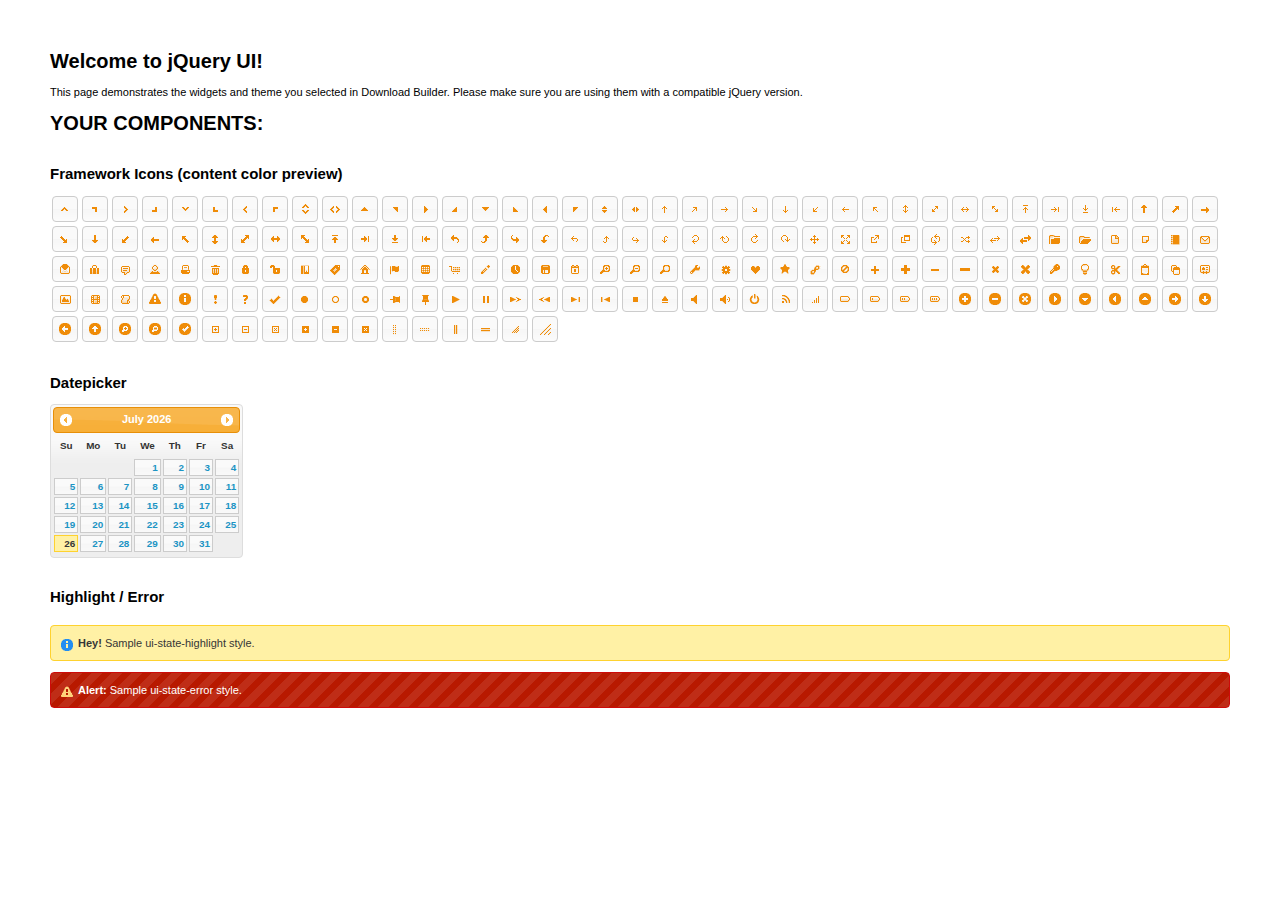
<file: static/jquery-ui-1.11.1.custom/index.html>
<!doctype html>
<html lang="us">
<head>
	<meta charset="utf-8">
	<title>jQuery UI Example Page</title>
	<link href="jquery-ui.css" rel="stylesheet">
	<style>
	body{
		font: 62.5% "Trebuchet MS", sans-serif;
		margin: 50px;
	}
	.demoHeaders {
		margin-top: 2em;
	}
	#dialog-link {
		padding: .4em 1em .4em 20px;
		text-decoration: none;
		position: relative;
	}
	#dialog-link span.ui-icon {
		margin: 0 5px 0 0;
		position: absolute;
		left: .2em;
		top: 50%;
		margin-top: -8px;
	}
	#icons {
		margin: 0;
		padding: 0;
	}
	#icons li {
		margin: 2px;
		position: relative;
		padding: 4px 0;
		cursor: pointer;
		float: left;
		list-style: none;
	}
	#icons span.ui-icon {
		float: left;
		margin: 0 4px;
	}
	.fakewindowcontain .ui-widget-overlay {
		position: absolute;
	}
	select {
		width: 200px;
	}
	</style>
</head>
<body>

<h1>Welcome to jQuery UI!</h1>

<div class="ui-widget">
	<p>This page demonstrates the widgets and theme you selected in Download Builder. Please make sure you are using them with a compatible jQuery version.</p>
</div>

<h1>YOUR COMPONENTS:</h1>












<h2 class="demoHeaders">Framework Icons (content color preview)</h2>
<ul id="icons" class="ui-widget ui-helper-clearfix">
	<li class="ui-state-default ui-corner-all" title=".ui-icon-carat-1-n"><span class="ui-icon ui-icon-carat-1-n"></span></li>
	<li class="ui-state-default ui-corner-all" title=".ui-icon-carat-1-ne"><span class="ui-icon ui-icon-carat-1-ne"></span></li>
	<li class="ui-state-default ui-corner-all" title=".ui-icon-carat-1-e"><span class="ui-icon ui-icon-carat-1-e"></span></li>
	<li class="ui-state-default ui-corner-all" title=".ui-icon-carat-1-se"><span class="ui-icon ui-icon-carat-1-se"></span></li>
	<li class="ui-state-default ui-corner-all" title=".ui-icon-carat-1-s"><span class="ui-icon ui-icon-carat-1-s"></span></li>
	<li class="ui-state-default ui-corner-all" title=".ui-icon-carat-1-sw"><span class="ui-icon ui-icon-carat-1-sw"></span></li>
	<li class="ui-state-default ui-corner-all" title=".ui-icon-carat-1-w"><span class="ui-icon ui-icon-carat-1-w"></span></li>
	<li class="ui-state-default ui-corner-all" title=".ui-icon-carat-1-nw"><span class="ui-icon ui-icon-carat-1-nw"></span></li>
	<li class="ui-state-default ui-corner-all" title=".ui-icon-carat-2-n-s"><span class="ui-icon ui-icon-carat-2-n-s"></span></li>
	<li class="ui-state-default ui-corner-all" title=".ui-icon-carat-2-e-w"><span class="ui-icon ui-icon-carat-2-e-w"></span></li>
	<li class="ui-state-default ui-corner-all" title=".ui-icon-triangle-1-n"><span class="ui-icon ui-icon-triangle-1-n"></span></li>
	<li class="ui-state-default ui-corner-all" title=".ui-icon-triangle-1-ne"><span class="ui-icon ui-icon-triangle-1-ne"></span></li>
	<li class="ui-state-default ui-corner-all" title=".ui-icon-triangle-1-e"><span class="ui-icon ui-icon-triangle-1-e"></span></li>
	<li class="ui-state-default ui-corner-all" title=".ui-icon-triangle-1-se"><span class="ui-icon ui-icon-triangle-1-se"></span></li>
	<li class="ui-state-default ui-corner-all" title=".ui-icon-triangle-1-s"><span class="ui-icon ui-icon-triangle-1-s"></span></li>
	<li class="ui-state-default ui-corner-all" title=".ui-icon-triangle-1-sw"><span class="ui-icon ui-icon-triangle-1-sw"></span></li>
	<li class="ui-state-default ui-corner-all" title=".ui-icon-triangle-1-w"><span class="ui-icon ui-icon-triangle-1-w"></span></li>
	<li class="ui-state-default ui-corner-all" title=".ui-icon-triangle-1-nw"><span class="ui-icon ui-icon-triangle-1-nw"></span></li>
	<li class="ui-state-default ui-corner-all" title=".ui-icon-triangle-2-n-s"><span class="ui-icon ui-icon-triangle-2-n-s"></span></li>
	<li class="ui-state-default ui-corner-all" title=".ui-icon-triangle-2-e-w"><span class="ui-icon ui-icon-triangle-2-e-w"></span></li>
	<li class="ui-state-default ui-corner-all" title=".ui-icon-arrow-1-n"><span class="ui-icon ui-icon-arrow-1-n"></span></li>
	<li class="ui-state-default ui-corner-all" title=".ui-icon-arrow-1-ne"><span class="ui-icon ui-icon-arrow-1-ne"></span></li>
	<li class="ui-state-default ui-corner-all" title=".ui-icon-arrow-1-e"><span class="ui-icon ui-icon-arrow-1-e"></span></li>
	<li class="ui-state-default ui-corner-all" title=".ui-icon-arrow-1-se"><span class="ui-icon ui-icon-arrow-1-se"></span></li>
	<li class="ui-state-default ui-corner-all" title=".ui-icon-arrow-1-s"><span class="ui-icon ui-icon-arrow-1-s"></span></li>
	<li class="ui-state-default ui-corner-all" title=".ui-icon-arrow-1-sw"><span class="ui-icon ui-icon-arrow-1-sw"></span></li>
	<li class="ui-state-default ui-corner-all" title=".ui-icon-arrow-1-w"><span class="ui-icon ui-icon-arrow-1-w"></span></li>
	<li class="ui-state-default ui-corner-all" title=".ui-icon-arrow-1-nw"><span class="ui-icon ui-icon-arrow-1-nw"></span></li>
	<li class="ui-state-default ui-corner-all" title=".ui-icon-arrow-2-n-s"><span class="ui-icon ui-icon-arrow-2-n-s"></span></li>
	<li class="ui-state-default ui-corner-all" title=".ui-icon-arrow-2-ne-sw"><span class="ui-icon ui-icon-arrow-2-ne-sw"></span></li>
	<li class="ui-state-default ui-corner-all" title=".ui-icon-arrow-2-e-w"><span class="ui-icon ui-icon-arrow-2-e-w"></span></li>
	<li class="ui-state-default ui-corner-all" title=".ui-icon-arrow-2-se-nw"><span class="ui-icon ui-icon-arrow-2-se-nw"></span></li>
	<li class="ui-state-default ui-corner-all" title=".ui-icon-arrowstop-1-n"><span class="ui-icon ui-icon-arrowstop-1-n"></span></li>
	<li class="ui-state-default ui-corner-all" title=".ui-icon-arrowstop-1-e"><span class="ui-icon ui-icon-arrowstop-1-e"></span></li>
	<li class="ui-state-default ui-corner-all" title=".ui-icon-arrowstop-1-s"><span class="ui-icon ui-icon-arrowstop-1-s"></span></li>
	<li class="ui-state-default ui-corner-all" title=".ui-icon-arrowstop-1-w"><span class="ui-icon ui-icon-arrowstop-1-w"></span></li>
	<li class="ui-state-default ui-corner-all" title=".ui-icon-arrowthick-1-n"><span class="ui-icon ui-icon-arrowthick-1-n"></span></li>
	<li class="ui-state-default ui-corner-all" title=".ui-icon-arrowthick-1-ne"><span class="ui-icon ui-icon-arrowthick-1-ne"></span></li>
	<li class="ui-state-default ui-corner-all" title=".ui-icon-arrowthick-1-e"><span class="ui-icon ui-icon-arrowthick-1-e"></span></li>
	<li class="ui-state-default ui-corner-all" title=".ui-icon-arrowthick-1-se"><span class="ui-icon ui-icon-arrowthick-1-se"></span></li>
	<li class="ui-state-default ui-corner-all" title=".ui-icon-arrowthick-1-s"><span class="ui-icon ui-icon-arrowthick-1-s"></span></li>
	<li class="ui-state-default ui-corner-all" title=".ui-icon-arrowthick-1-sw"><span class="ui-icon ui-icon-arrowthick-1-sw"></span></li>
	<li class="ui-state-default ui-corner-all" title=".ui-icon-arrowthick-1-w"><span class="ui-icon ui-icon-arrowthick-1-w"></span></li>
	<li class="ui-state-default ui-corner-all" title=".ui-icon-arrowthick-1-nw"><span class="ui-icon ui-icon-arrowthick-1-nw"></span></li>
	<li class="ui-state-default ui-corner-all" title=".ui-icon-arrowthick-2-n-s"><span class="ui-icon ui-icon-arrowthick-2-n-s"></span></li>
	<li class="ui-state-default ui-corner-all" title=".ui-icon-arrowthick-2-ne-sw"><span class="ui-icon ui-icon-arrowthick-2-ne-sw"></span></li>
	<li class="ui-state-default ui-corner-all" title=".ui-icon-arrowthick-2-e-w"><span class="ui-icon ui-icon-arrowthick-2-e-w"></span></li>
	<li class="ui-state-default ui-corner-all" title=".ui-icon-arrowthick-2-se-nw"><span class="ui-icon ui-icon-arrowthick-2-se-nw"></span></li>
	<li class="ui-state-default ui-corner-all" title=".ui-icon-arrowthickstop-1-n"><span class="ui-icon ui-icon-arrowthickstop-1-n"></span></li>
	<li class="ui-state-default ui-corner-all" title=".ui-icon-arrowthickstop-1-e"><span class="ui-icon ui-icon-arrowthickstop-1-e"></span></li>
	<li class="ui-state-default ui-corner-all" title=".ui-icon-arrowthickstop-1-s"><span class="ui-icon ui-icon-arrowthickstop-1-s"></span></li>
	<li class="ui-state-default ui-corner-all" title=".ui-icon-arrowthickstop-1-w"><span class="ui-icon ui-icon-arrowthickstop-1-w"></span></li>
	<li class="ui-state-default ui-corner-all" title=".ui-icon-arrowreturnthick-1-w"><span class="ui-icon ui-icon-arrowreturnthick-1-w"></span></li>
	<li class="ui-state-default ui-corner-all" title=".ui-icon-arrowreturnthick-1-n"><span class="ui-icon ui-icon-arrowreturnthick-1-n"></span></li>
	<li class="ui-state-default ui-corner-all" title=".ui-icon-arrowreturnthick-1-e"><span class="ui-icon ui-icon-arrowreturnthick-1-e"></span></li>
	<li class="ui-state-default ui-corner-all" title=".ui-icon-arrowreturnthick-1-s"><span class="ui-icon ui-icon-arrowreturnthick-1-s"></span></li>
	<li class="ui-state-default ui-corner-all" title=".ui-icon-arrowreturn-1-w"><span class="ui-icon ui-icon-arrowreturn-1-w"></span></li>
	<li class="ui-state-default ui-corner-all" title=".ui-icon-arrowreturn-1-n"><span class="ui-icon ui-icon-arrowreturn-1-n"></span></li>
	<li class="ui-state-default ui-corner-all" title=".ui-icon-arrowreturn-1-e"><span class="ui-icon ui-icon-arrowreturn-1-e"></span></li>
	<li class="ui-state-default ui-corner-all" title=".ui-icon-arrowreturn-1-s"><span class="ui-icon ui-icon-arrowreturn-1-s"></span></li>
	<li class="ui-state-default ui-corner-all" title=".ui-icon-arrowrefresh-1-w"><span class="ui-icon ui-icon-arrowrefresh-1-w"></span></li>
	<li class="ui-state-default ui-corner-all" title=".ui-icon-arrowrefresh-1-n"><span class="ui-icon ui-icon-arrowrefresh-1-n"></span></li>
	<li class="ui-state-default ui-corner-all" title=".ui-icon-arrowrefresh-1-e"><span class="ui-icon ui-icon-arrowrefresh-1-e"></span></li>
	<li class="ui-state-default ui-corner-all" title=".ui-icon-arrowrefresh-1-s"><span class="ui-icon ui-icon-arrowrefresh-1-s"></span></li>
	<li class="ui-state-default ui-corner-all" title=".ui-icon-arrow-4"><span class="ui-icon ui-icon-arrow-4"></span></li>
	<li class="ui-state-default ui-corner-all" title=".ui-icon-arrow-4-diag"><span class="ui-icon ui-icon-arrow-4-diag"></span></li>
	<li class="ui-state-default ui-corner-all" title=".ui-icon-extlink"><span class="ui-icon ui-icon-extlink"></span></li>
	<li class="ui-state-default ui-corner-all" title=".ui-icon-newwin"><span class="ui-icon ui-icon-newwin"></span></li>
	<li class="ui-state-default ui-corner-all" title=".ui-icon-refresh"><span class="ui-icon ui-icon-refresh"></span></li>
	<li class="ui-state-default ui-corner-all" title=".ui-icon-shuffle"><span class="ui-icon ui-icon-shuffle"></span></li>
	<li class="ui-state-default ui-corner-all" title=".ui-icon-transfer-e-w"><span class="ui-icon ui-icon-transfer-e-w"></span></li>
	<li class="ui-state-default ui-corner-all" title=".ui-icon-transferthick-e-w"><span class="ui-icon ui-icon-transferthick-e-w"></span></li>
	<li class="ui-state-default ui-corner-all" title=".ui-icon-folder-collapsed"><span class="ui-icon ui-icon-folder-collapsed"></span></li>
	<li class="ui-state-default ui-corner-all" title=".ui-icon-folder-open"><span class="ui-icon ui-icon-folder-open"></span></li>
	<li class="ui-state-default ui-corner-all" title=".ui-icon-document"><span class="ui-icon ui-icon-document"></span></li>
	<li class="ui-state-default ui-corner-all" title=".ui-icon-document-b"><span class="ui-icon ui-icon-document-b"></span></li>
	<li class="ui-state-default ui-corner-all" title=".ui-icon-note"><span class="ui-icon ui-icon-note"></span></li>
	<li class="ui-state-default ui-corner-all" title=".ui-icon-mail-closed"><span class="ui-icon ui-icon-mail-closed"></span></li>
	<li class="ui-state-default ui-corner-all" title=".ui-icon-mail-open"><span class="ui-icon ui-icon-mail-open"></span></li>
	<li class="ui-state-default ui-corner-all" title=".ui-icon-suitcase"><span class="ui-icon ui-icon-suitcase"></span></li>
	<li class="ui-state-default ui-corner-all" title=".ui-icon-comment"><span class="ui-icon ui-icon-comment"></span></li>
	<li class="ui-state-default ui-corner-all" title=".ui-icon-person"><span class="ui-icon ui-icon-person"></span></li>
	<li class="ui-state-default ui-corner-all" title=".ui-icon-print"><span class="ui-icon ui-icon-print"></span></li>
	<li class="ui-state-default ui-corner-all" title=".ui-icon-trash"><span class="ui-icon ui-icon-trash"></span></li>
	<li class="ui-state-default ui-corner-all" title=".ui-icon-locked"><span class="ui-icon ui-icon-locked"></span></li>
	<li class="ui-state-default ui-corner-all" title=".ui-icon-unlocked"><span class="ui-icon ui-icon-unlocked"></span></li>
	<li class="ui-state-default ui-corner-all" title=".ui-icon-bookmark"><span class="ui-icon ui-icon-bookmark"></span></li>
	<li class="ui-state-default ui-corner-all" title=".ui-icon-tag"><span class="ui-icon ui-icon-tag"></span></li>
	<li class="ui-state-default ui-corner-all" title=".ui-icon-home"><span class="ui-icon ui-icon-home"></span></li>
	<li class="ui-state-default ui-corner-all" title=".ui-icon-flag"><span class="ui-icon ui-icon-flag"></span></li>
	<li class="ui-state-default ui-corner-all" title=".ui-icon-calculator"><span class="ui-icon ui-icon-calculator"></span></li>
	<li class="ui-state-default ui-corner-all" title=".ui-icon-cart"><span class="ui-icon ui-icon-cart"></span></li>
	<li class="ui-state-default ui-corner-all" title=".ui-icon-pencil"><span class="ui-icon ui-icon-pencil"></span></li>
	<li class="ui-state-default ui-corner-all" title=".ui-icon-clock"><span class="ui-icon ui-icon-clock"></span></li>
	<li class="ui-state-default ui-corner-all" title=".ui-icon-disk"><span class="ui-icon ui-icon-disk"></span></li>
	<li class="ui-state-default ui-corner-all" title=".ui-icon-calendar"><span class="ui-icon ui-icon-calendar"></span></li>
	<li class="ui-state-default ui-corner-all" title=".ui-icon-zoomin"><span class="ui-icon ui-icon-zoomin"></span></li>
	<li class="ui-state-default ui-corner-all" title=".ui-icon-zoomout"><span class="ui-icon ui-icon-zoomout"></span></li>
	<li class="ui-state-default ui-corner-all" title=".ui-icon-search"><span class="ui-icon ui-icon-search"></span></li>
	<li class="ui-state-default ui-corner-all" title=".ui-icon-wrench"><span class="ui-icon ui-icon-wrench"></span></li>
	<li class="ui-state-default ui-corner-all" title=".ui-icon-gear"><span class="ui-icon ui-icon-gear"></span></li>
	<li class="ui-state-default ui-corner-all" title=".ui-icon-heart"><span class="ui-icon ui-icon-heart"></span></li>
	<li class="ui-state-default ui-corner-all" title=".ui-icon-star"><span class="ui-icon ui-icon-star"></span></li>
	<li class="ui-state-default ui-corner-all" title=".ui-icon-link"><span class="ui-icon ui-icon-link"></span></li>
	<li class="ui-state-default ui-corner-all" title=".ui-icon-cancel"><span class="ui-icon ui-icon-cancel"></span></li>
	<li class="ui-state-default ui-corner-all" title=".ui-icon-plus"><span class="ui-icon ui-icon-plus"></span></li>
	<li class="ui-state-default ui-corner-all" title=".ui-icon-plusthick"><span class="ui-icon ui-icon-plusthick"></span></li>
	<li class="ui-state-default ui-corner-all" title=".ui-icon-minus"><span class="ui-icon ui-icon-minus"></span></li>
	<li class="ui-state-default ui-corner-all" title=".ui-icon-minusthick"><span class="ui-icon ui-icon-minusthick"></span></li>
	<li class="ui-state-default ui-corner-all" title=".ui-icon-close"><span class="ui-icon ui-icon-close"></span></li>
	<li class="ui-state-default ui-corner-all" title=".ui-icon-closethick"><span class="ui-icon ui-icon-closethick"></span></li>
	<li class="ui-state-default ui-corner-all" title=".ui-icon-key"><span class="ui-icon ui-icon-key"></span></li>
	<li class="ui-state-default ui-corner-all" title=".ui-icon-lightbulb"><span class="ui-icon ui-icon-lightbulb"></span></li>
	<li class="ui-state-default ui-corner-all" title=".ui-icon-scissors"><span class="ui-icon ui-icon-scissors"></span></li>
	<li class="ui-state-default ui-corner-all" title=".ui-icon-clipboard"><span class="ui-icon ui-icon-clipboard"></span></li>
	<li class="ui-state-default ui-corner-all" title=".ui-icon-copy"><span class="ui-icon ui-icon-copy"></span></li>
	<li class="ui-state-default ui-corner-all" title=".ui-icon-contact"><span class="ui-icon ui-icon-contact"></span></li>
	<li class="ui-state-default ui-corner-all" title=".ui-icon-image"><span class="ui-icon ui-icon-image"></span></li>
	<li class="ui-state-default ui-corner-all" title=".ui-icon-video"><span class="ui-icon ui-icon-video"></span></li>
	<li class="ui-state-default ui-corner-all" title=".ui-icon-script"><span class="ui-icon ui-icon-script"></span></li>
	<li class="ui-state-default ui-corner-all" title=".ui-icon-alert"><span class="ui-icon ui-icon-alert"></span></li>
	<li class="ui-state-default ui-corner-all" title=".ui-icon-info"><span class="ui-icon ui-icon-info"></span></li>
	<li class="ui-state-default ui-corner-all" title=".ui-icon-notice"><span class="ui-icon ui-icon-notice"></span></li>
	<li class="ui-state-default ui-corner-all" title=".ui-icon-help"><span class="ui-icon ui-icon-help"></span></li>
	<li class="ui-state-default ui-corner-all" title=".ui-icon-check"><span class="ui-icon ui-icon-check"></span></li>
	<li class="ui-state-default ui-corner-all" title=".ui-icon-bullet"><span class="ui-icon ui-icon-bullet"></span></li>
	<li class="ui-state-default ui-corner-all" title=".ui-icon-radio-off"><span class="ui-icon ui-icon-radio-off"></span></li>
	<li class="ui-state-default ui-corner-all" title=".ui-icon-radio-on"><span class="ui-icon ui-icon-radio-on"></span></li>
	<li class="ui-state-default ui-corner-all" title=".ui-icon-pin-w"><span class="ui-icon ui-icon-pin-w"></span></li>
	<li class="ui-state-default ui-corner-all" title=".ui-icon-pin-s"><span class="ui-icon ui-icon-pin-s"></span></li>
	<li class="ui-state-default ui-corner-all" title=".ui-icon-play"><span class="ui-icon ui-icon-play"></span></li>
	<li class="ui-state-default ui-corner-all" title=".ui-icon-pause"><span class="ui-icon ui-icon-pause"></span></li>
	<li class="ui-state-default ui-corner-all" title=".ui-icon-seek-next"><span class="ui-icon ui-icon-seek-next"></span></li>
	<li class="ui-state-default ui-corner-all" title=".ui-icon-seek-prev"><span class="ui-icon ui-icon-seek-prev"></span></li>
	<li class="ui-state-default ui-corner-all" title=".ui-icon-seek-end"><span class="ui-icon ui-icon-seek-end"></span></li>
	<li class="ui-state-default ui-corner-all" title=".ui-icon-seek-first"><span class="ui-icon ui-icon-seek-first"></span></li>
	<li class="ui-state-default ui-corner-all" title=".ui-icon-stop"><span class="ui-icon ui-icon-stop"></span></li>
	<li class="ui-state-default ui-corner-all" title=".ui-icon-eject"><span class="ui-icon ui-icon-eject"></span></li>
	<li class="ui-state-default ui-corner-all" title=".ui-icon-volume-off"><span class="ui-icon ui-icon-volume-off"></span></li>
	<li class="ui-state-default ui-corner-all" title=".ui-icon-volume-on"><span class="ui-icon ui-icon-volume-on"></span></li>
	<li class="ui-state-default ui-corner-all" title=".ui-icon-power"><span class="ui-icon ui-icon-power"></span></li>
	<li class="ui-state-default ui-corner-all" title=".ui-icon-signal-diag"><span class="ui-icon ui-icon-signal-diag"></span></li>
	<li class="ui-state-default ui-corner-all" title=".ui-icon-signal"><span class="ui-icon ui-icon-signal"></span></li>
	<li class="ui-state-default ui-corner-all" title=".ui-icon-battery-0"><span class="ui-icon ui-icon-battery-0"></span></li>
	<li class="ui-state-default ui-corner-all" title=".ui-icon-battery-1"><span class="ui-icon ui-icon-battery-1"></span></li>
	<li class="ui-state-default ui-corner-all" title=".ui-icon-battery-2"><span class="ui-icon ui-icon-battery-2"></span></li>
	<li class="ui-state-default ui-corner-all" title=".ui-icon-battery-3"><span class="ui-icon ui-icon-battery-3"></span></li>
	<li class="ui-state-default ui-corner-all" title=".ui-icon-circle-plus"><span class="ui-icon ui-icon-circle-plus"></span></li>
	<li class="ui-state-default ui-corner-all" title=".ui-icon-circle-minus"><span class="ui-icon ui-icon-circle-minus"></span></li>
	<li class="ui-state-default ui-corner-all" title=".ui-icon-circle-close"><span class="ui-icon ui-icon-circle-close"></span></li>
	<li class="ui-state-default ui-corner-all" title=".ui-icon-circle-triangle-e"><span class="ui-icon ui-icon-circle-triangle-e"></span></li>
	<li class="ui-state-default ui-corner-all" title=".ui-icon-circle-triangle-s"><span class="ui-icon ui-icon-circle-triangle-s"></span></li>
	<li class="ui-state-default ui-corner-all" title=".ui-icon-circle-triangle-w"><span class="ui-icon ui-icon-circle-triangle-w"></span></li>
	<li class="ui-state-default ui-corner-all" title=".ui-icon-circle-triangle-n"><span class="ui-icon ui-icon-circle-triangle-n"></span></li>
	<li class="ui-state-default ui-corner-all" title=".ui-icon-circle-arrow-e"><span class="ui-icon ui-icon-circle-arrow-e"></span></li>
	<li class="ui-state-default ui-corner-all" title=".ui-icon-circle-arrow-s"><span class="ui-icon ui-icon-circle-arrow-s"></span></li>
	<li class="ui-state-default ui-corner-all" title=".ui-icon-circle-arrow-w"><span class="ui-icon ui-icon-circle-arrow-w"></span></li>
	<li class="ui-state-default ui-corner-all" title=".ui-icon-circle-arrow-n"><span class="ui-icon ui-icon-circle-arrow-n"></span></li>
	<li class="ui-state-default ui-corner-all" title=".ui-icon-circle-zoomin"><span class="ui-icon ui-icon-circle-zoomin"></span></li>
	<li class="ui-state-default ui-corner-all" title=".ui-icon-circle-zoomout"><span class="ui-icon ui-icon-circle-zoomout"></span></li>
	<li class="ui-state-default ui-corner-all" title=".ui-icon-circle-check"><span class="ui-icon ui-icon-circle-check"></span></li>
	<li class="ui-state-default ui-corner-all" title=".ui-icon-circlesmall-plus"><span class="ui-icon ui-icon-circlesmall-plus"></span></li>
	<li class="ui-state-default ui-corner-all" title=".ui-icon-circlesmall-minus"><span class="ui-icon ui-icon-circlesmall-minus"></span></li>
	<li class="ui-state-default ui-corner-all" title=".ui-icon-circlesmall-close"><span class="ui-icon ui-icon-circlesmall-close"></span></li>
	<li class="ui-state-default ui-corner-all" title=".ui-icon-squaresmall-plus"><span class="ui-icon ui-icon-squaresmall-plus"></span></li>
	<li class="ui-state-default ui-corner-all" title=".ui-icon-squaresmall-minus"><span class="ui-icon ui-icon-squaresmall-minus"></span></li>
	<li class="ui-state-default ui-corner-all" title=".ui-icon-squaresmall-close"><span class="ui-icon ui-icon-squaresmall-close"></span></li>
	<li class="ui-state-default ui-corner-all" title=".ui-icon-grip-dotted-vertical"><span class="ui-icon ui-icon-grip-dotted-vertical"></span></li>
	<li class="ui-state-default ui-corner-all" title=".ui-icon-grip-dotted-horizontal"><span class="ui-icon ui-icon-grip-dotted-horizontal"></span></li>
	<li class="ui-state-default ui-corner-all" title=".ui-icon-grip-solid-vertical"><span class="ui-icon ui-icon-grip-solid-vertical"></span></li>
	<li class="ui-state-default ui-corner-all" title=".ui-icon-grip-solid-horizontal"><span class="ui-icon ui-icon-grip-solid-horizontal"></span></li>
	<li class="ui-state-default ui-corner-all" title=".ui-icon-gripsmall-diagonal-se"><span class="ui-icon ui-icon-gripsmall-diagonal-se"></span></li>
	<li class="ui-state-default ui-corner-all" title=".ui-icon-grip-diagonal-se"><span class="ui-icon ui-icon-grip-diagonal-se"></span></li>
</ul>




<!-- Datepicker -->
<h2 class="demoHeaders">Datepicker</h2>
<div id="datepicker"></div>












<!-- Highlight / Error -->
<h2 class="demoHeaders">Highlight / Error</h2>
<div class="ui-widget">
	<div class="ui-state-highlight ui-corner-all" style="margin-top: 20px; padding: 0 .7em;">
		<p><span class="ui-icon ui-icon-info" style="float: left; margin-right: .3em;"></span>
		<strong>Hey!</strong> Sample ui-state-highlight style.</p>
	</div>
</div>
<br>
<div class="ui-widget">
	<div class="ui-state-error ui-corner-all" style="padding: 0 .7em;">
		<p><span class="ui-icon ui-icon-alert" style="float: left; margin-right: .3em;"></span>
		<strong>Alert:</strong> Sample ui-state-error style.</p>
	</div>
</div>

<script src="external/jquery/jquery.js"></script>
<script src="jquery-ui.js"></script>
<script>











$( "#datepicker" ).datepicker({
	inline: true
});














// Hover states on the static widgets
$( "#dialog-link, #icons li" ).hover(
	function() {
		$( this ).addClass( "ui-state-hover" );
	},
	function() {
		$( this ).removeClass( "ui-state-hover" );
	}
);
</script>
</body>
</html>
</file>
